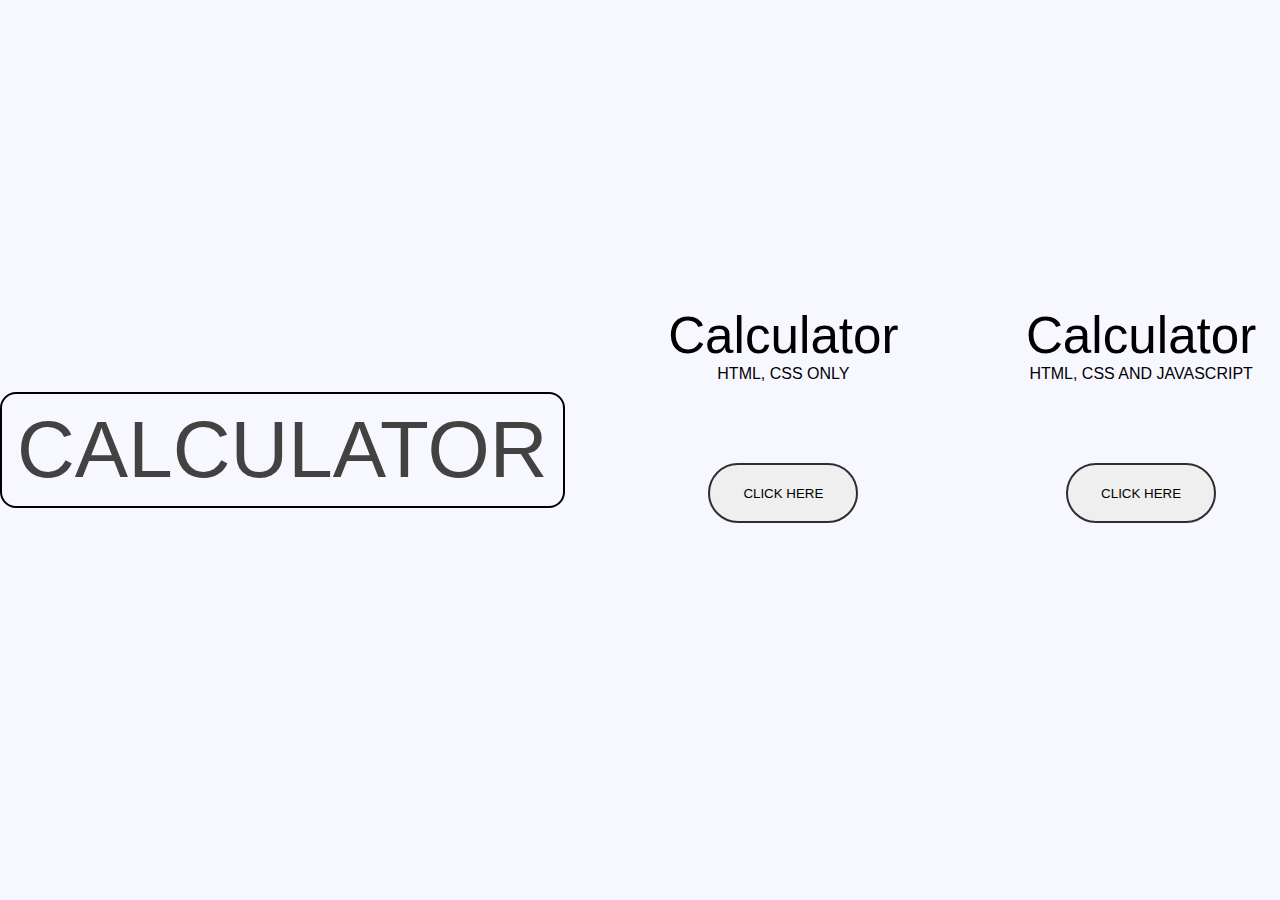
<file: index.html>
<!DOCTYPE html>
<html lang="en">
<head>
    <meta charset="UTF-8">
    <meta name="viewport" content="width=device-width, initial-scale=1.0">
    <title>Calculator</title>
    <link rel="stylesheet" href="style.css">
</head>
<body>
    <div class="main">
        <div class="heading">
            <h1>CALCULATOR</h1>
        </div>
        <div class="div">
            <h1>Calculator</h1>
            <p>HTML, CSS ONLY</p>
            <a href="index1.html"><button>CLICK HERE</button></a>
        </div>
        <div class="div">
            <h1>Calculator</h1>
            <p>HTML, CSS AND JAVASCRIPT</p>
            <a href="index2.html"><button>CLICK HERE</button></a>
        </div>
    </div>
    
</body>
</html>
</file>
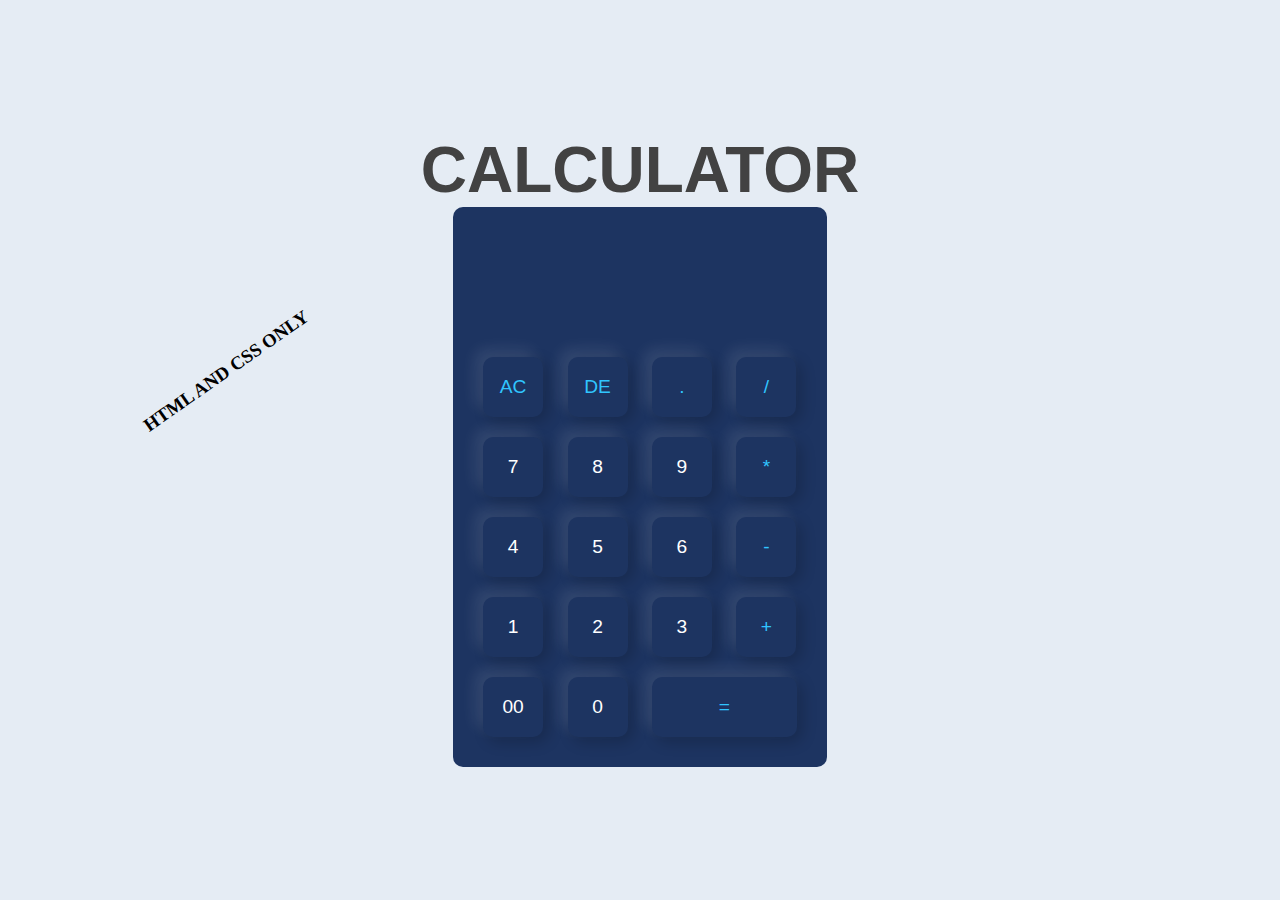
<file: index1.html>
<!DOCTYPE html>
<html lang="en">
<head>
    <meta charset="UTF-8">
    <meta name="viewport" content="width=device-width, initial-scale=1.0">
    <title>Simple Calculator</title>
    <link rel="stylesheet" href="style1.css">
</head>
<body>
    <div class="main-page">
        <div class="heading">
            <h1>CALCULATOR</h1>
        </div>
        <div class="calculator">
            <form>
                <div class="textarea">
                    <input type="text" name="display"/>
                </div>
                <div>
                    <input type="button" value="AC" onclick="display.value = ''" class="different">
                    <input type="button" value="DE" onclick="display.value = display.value.toString().slice(0,-1)" class="different">
                    <input type="button" value="." onclick="display.value += '.'" class="different">
                    <input type="button" value="/" onclick="display.value += '/'" class="different">
                </div>
                <div>
                    <input type="button" value="7" onclick="display.value += '7'">
                    <input type="button" value="8" onclick="display.value += '8'">
                    <input type="button" value="9" onclick="display.value += '9'">
                    <input type="button" value="*" onclick="display.value += '*'" class="different">
                </div>
                <div>
                    <input type="button" value="4" onclick="display.value += '4'">
                    <input type="button" value="5" onclick="display.value += '5'">
                    <input type="button" value="6" onclick="display.value += '6'">
                    <input type="button" value="-" onclick="display.value += '-'" class="different">
                </div>
                <div>
                    <input type="button" value="1" onclick="display.value += '1'">
                    <input type="button" value="2" onclick="display.value += '2'">
                    <input type="button" value="3" onclick="display.value += '3'">
                    <input type="button" value="+" onclick="display.value += '+'" class="different">
                </div>
                <div>
                    <input type="button" value="00" onclick="display.value += '00'">
                    <input type="button" value="0" onclick="display.value += '0'">
                    <input type="button" value="=" onclick="display.value = eval(display.value)" class="equal different">
                </div>
            </form>
            <div class="div">
                <h3>HTML AND CSS ONLY</h3>
            </div>
        </div>
    </div>
</body>
</html>
</file>
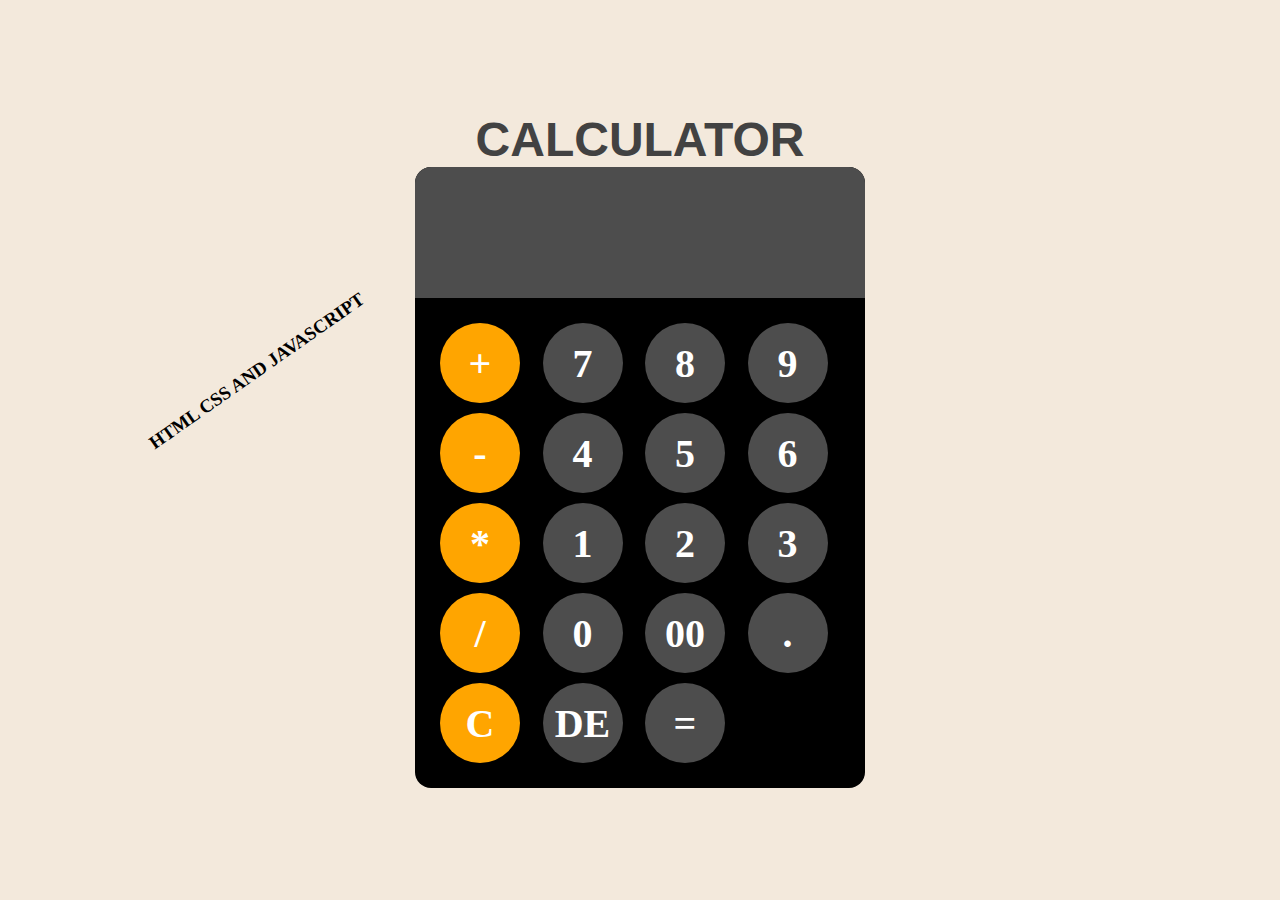
<file: index2.html>
<!DOCTYPE html>
<html lang="en">
<head>
    <meta charset="UTF-8">
    <meta name="viewport" content="width=device-width, initial-scale=1.0">
    <title>Calculator</title>
    <link rel="stylesheet" href="style2.css">
</head>
<body class="body">
    <h1 class="heading">CALCULATOR</h1>
    <div class="calculator">
        <input class="display" readonly>
        <div class="keys">
            <button onclick="appendToDisplay('+')" class="operator-btn">+</button>
            <button onclick="appendToDisplay('7')">7</button>
            <button onclick="appendToDisplay('8')">8</button>
            <button onclick="appendToDisplay('9')">9</button>
            <button onclick="appendToDisplay('-')" class="operator-btn">-</button>
            <button onclick="appendToDisplay('4')">4</button>
            <button onclick="appendToDisplay('5')">5</button>
            <button onclick="appendToDisplay('6')">6</button>
            <button onclick="appendToDisplay('*')" class="operator-btn">*</button>
            <button onclick="appendToDisplay('1')">1</button>
            <button onclick="appendToDisplay('2')">2</button>
            <button onclick="appendToDisplay('3')">3</button>
            <button onclick="appendToDisplay('/')" class="operator-btn">/</button>
            <button onclick="appendToDisplay('0')">0</button>
            <button onclick="appendToDisplay('00')">00</button>
            <button onclick="appendToDisplay('.')">.</button>
            <button onclick="clearDisplay()" class="operator-btn">C</button>
            <button onclick="deleteDisplay()">DE</button>
            <button onclick="calculate()" class="equal">=</button>
        </div>
        <div class="div">
            <h3>HTML CSS AND JAVASCRIPT</h3>
        </div>
    </div>
    <script src="script2.js"></script>
</body>
</html>
</file>
<file: style.css>
* {
   margin: 0;
   padding: 0;
   box-sizing: border-box;
   font-family: 'Franklin Gothic Medium', 'Arial Narrow', Arial, sans-serif;
}
html, body {
   height: 100%;
   width: 100%;
}
.main{
    height: 100%;
    width: 100%;
    overflow: hidden;
    background-color: #F7F7FF;
    display: flex;
    justify-content: center;
    align-items: center;
    gap: 5rem;
}
.heading h1{
    font-size: 5rem;
    font-weight: 500;
    padding: 10px 15px;
    border-radius: 1rem;
    border: 2px solid black;
    color: #424242;
}
.div{
    height: 30rem;
    width: 25rem;
    /* background-color: #23B5D3; */
    border-radius: 2rem;
    justify-content: center;
    margin-top: 12rem;
    align-items: center;
    text-align: center;
}
.div h1{
    font-size: 3.2rem;
    font-weight: 400;
}
.div button{
    height: 60px;
    width: 150px;
    margin-top: 5rem;
    border-radius: 2rem;
    border: 2px solid #2D2D34;
}
</file>
<file: style1.css>
* {
   margin: 0;
   padding: 0;
   box-sizing: border-box;
   font-family: 'Gill Sans', 'Gill Sans MT', Calibri, 'Trebuchet MS', sans-serif;
}
html, body {
   height: 100%;
   width: 100%;
}
.main-page{
    height: 100vh;
    width: 100%;
    display: flex;
    flex-direction: column ;
    overflow: hidden;
    /* background-color: #E1E5F2; */
    /* background-color: #C3BEF7; */
    background-color: #E5ECF4;
    justify-content: center;
    align-items: center;
    /* text-align: center; */
}
.heading{
    font-size: 2rem;
    font-weight: 400;
    color: #424242;
}
.calculator{
    background-color: #1D3461;
    padding: 20px;
    border-radius: 10px;
}
.calculator form input{
    border: 0;
    outline: 0;
    width: 60px;
    height: 60px;
    border-radius: 10px;
    box-shadow: -8px -8px 15px rgb(256, 256, 256, 0.1), 5px 5px 15px rgb(0, 0, 0, 0.2);
    background: transparent;
    margin: 10px;
    font-size: 1.2rem;
    cursor: pointer;
    color: #fff;
}
form .textarea{
    display: flex;
    justify-content: flex-end;
    margin: 20px 0;
}
form .textarea input{
    font-size: 45px;
    text-align: right;
    flex: 1;
    box-shadow: none;
}
form input.equal{
    width: 145px;
}
form input.different{
    color: #30C5FF;
}
.div{
    position: absolute;
    left: 10%;
    top: 40%;
    rotate: 325deg;
}
.div h3{
    font-family:  cursive;
}
</file>
<file: style2.css>
* {
   margin: 0;
   padding: 0;
   box-sizing: border-box;
   font-family: 'Gilroy';
}

html, body {
   height: 100%;
   width: 100%;
   display: flex;
   justify-content: center;
   align-items: center;
   overflow: hidden;
   background-color: #F3E9DC;
}
.body{
    display: flex;
    flex-direction: column;
}
.heading{
    font-size: 3rem;
    font-family: 'Segoe UI', Tahoma, Geneva, Verdana, sans-serif;
    color: #424242;
}
.calculator{
    background-color: black;
    max-width: 450px;
    max-height: 650px;
    overflow: hidden;
    border-radius: 1rem;
}
.display{
    width: 100%;
    border: none;
    text-align: left;
    font-size: 5rem;
    padding: 20px;
    background-color: hsl(0, 0%, 30%);
    color: white;
}
.keys{
    display: grid;
    grid-template-columns: repeat(4, 1fr);
    gap: 10px;
    padding: 25px;
}
button{
    height: 80px;
    width: 80px;
    border: none;
    border-radius: 50%;
    background-color: hsl(0, 0%, 30%);
    color: white;
    font-size: 2.5rem;
    font-weight: 700;
    cursor: pointer;
}
button:hover{
    background-color: hsl(0, 0%, 40%);
}
button:active{
    background-color: hsl(0, 0%, 50%);
}
.operator-btn{
    background-color: orange;
}
.operator-btn:hover{
    background-color: rgba(248, 166, 13, 0.915);
}
.div{
    position: absolute;
    left: 10%;
    top: 40%;
    rotate: 325deg;
}
.div h3{
    font-family:  cursive;
}
</file>
